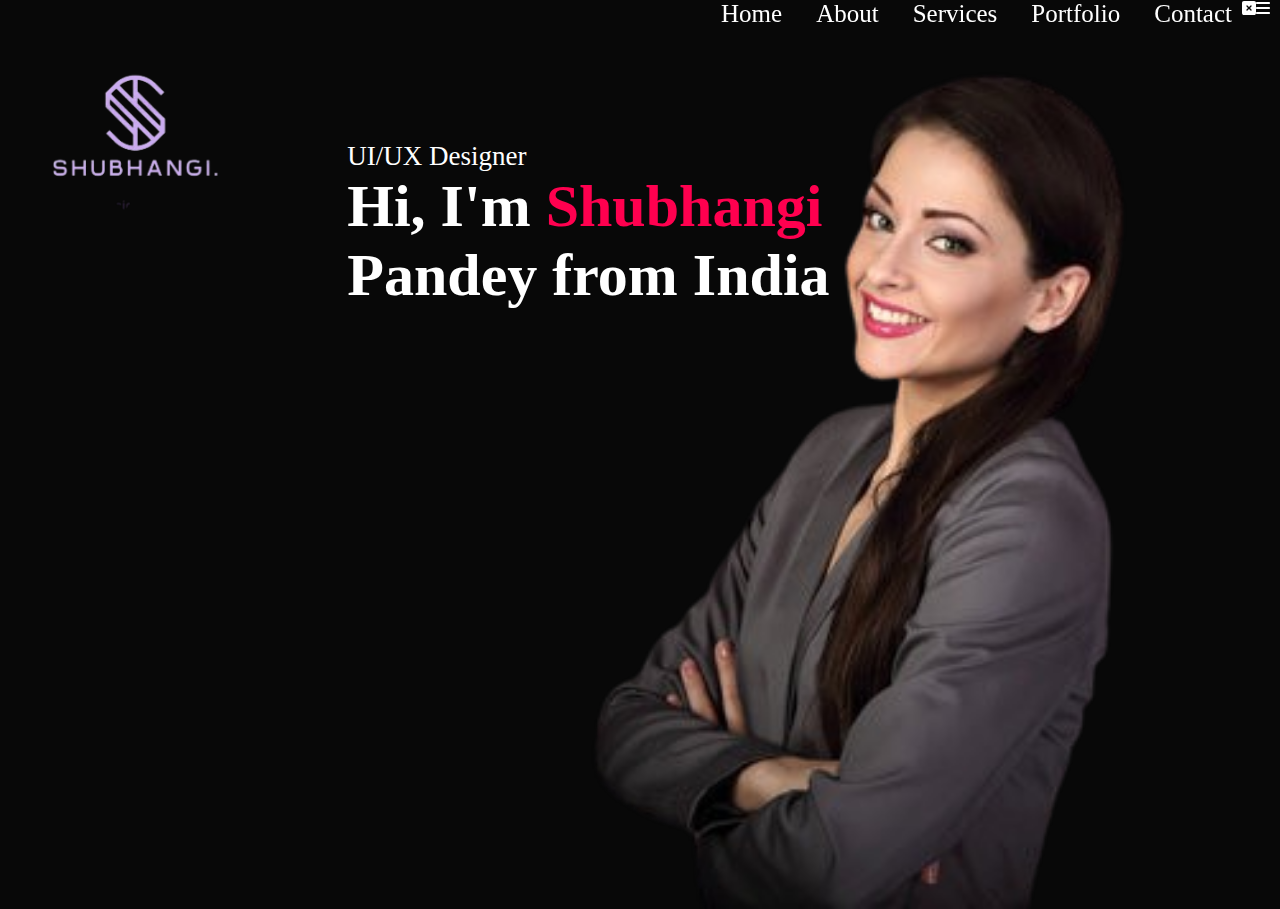
<file: index.html>
<!DOCTYPE html>
<html lang="en">
<head>
    <meta charset="UTF-8">
    <meta http-equiv="X-UA-Compatible" content="IE=edge">
    <meta name="viewport" content="width=device-width, initial-scale=1.0">
    <title>Personal Portfolio Website</title>
    <link rel="stylesheet" href="style.css">
    <link rel="stylesheet" href="https://cdnjs.cloudflare.com/ajax/libs/font-awesome/6.4.0/css/all.min.css">
</head>
<body>
    <div id = "header">
        <div class="container">
            <nav>
                <img src="logo2.png" class="logo"  alt="Logo">
                <ul id="sidemenu">
                    <li><a href="#">Home</a></li>
                    <li><a href="about.html">About</a></li>
                    <li><a href="services.html">Services</a></li>  
                    <li><a href="portfolio.html">Portfolio</a></li>
                    <li><a href="contact.html">Contact</a></li>
                    <i class="fa-sharp fa-solid fa-square-xmark" onclick="closemenu()"></i>
                </ul>
                <i class="fa-solid fa-bars" onclick="openmenu()"></i>
            </nav>
            <div class="header-text">
                <p>UI/UX Designer</p>
                <h1>Hi, I'm <span>Shubhangi</span><br>Pandey from India</h1>
            </div>
        </div>
    </div>
<script>
    var sidemenu = document.getElementById("sidemenu");

    function openmenu(){
        sidemenu.style.right = "0";
    }

    function closemenu(){
        sidemenu.style.right="-200px";
    }
</script>
       

</body>
</html>
</file>
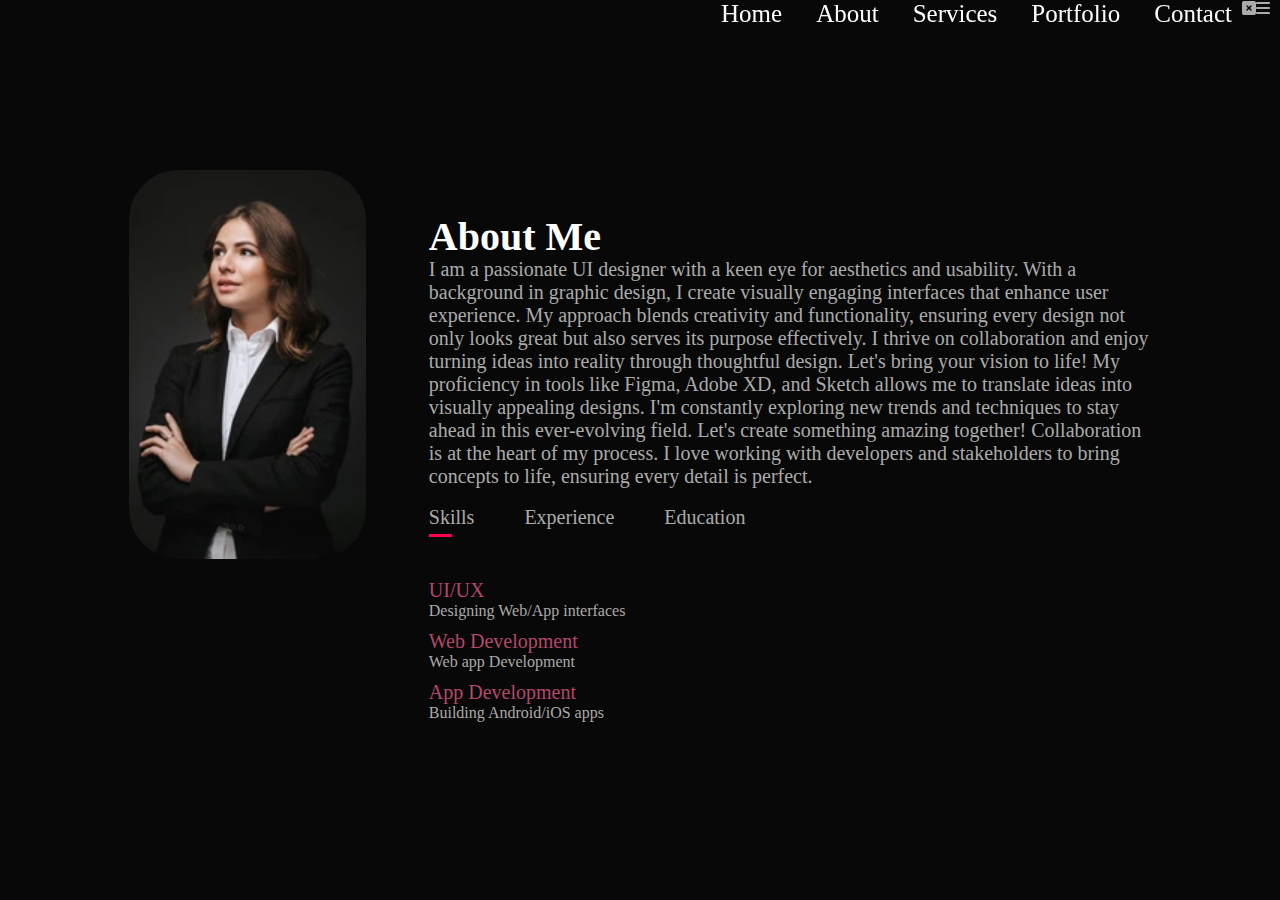
<file: about.html>
<!DOCTYPE html>
<html lang="en">
<head>
    <meta charset="UTF-8">
    <meta name="viewport" content="width=device-width, initial-scale=1.0">
    <title>Document</title>
    <link rel="stylesheet" href="style.css"> 
    <link rel="stylesheet" href="https://cdnjs.cloudflare.com/ajax/libs/font-awesome/6.4.0/css/all.min.css">
</head>
<body>
    <div id="about">
        <div class="container">
            <nav>
                <ul id="sidemenu">
                    <li><a href="index.html">Home</a></li>  <!-- Link back to the Home page -->
                    <li><a href="#">About</a></li>  <!-- Active About Page -->
                    <li><a href="services.html">Services</a></li>
                    <li><a href="portfolio.html">Portfolio</a></li>
                    <li><a href="contact.html">Contact</a></li>
                    <i class="fa-sharp fa-solid fa-square-xmark" onclick="closemenu()"></i>
                </ul>
                <i class="fa-solid fa-bars" onclick="openmenu()"></i>
            </nav>
             <div class="row">
                <div class="about-col-1">
                    <img src="img22.png" alt="Description of the image">
                </div>
                <div class="about-col-2">
                    <h1 class="sub-title">About Me</h1>
                    <p>   I am a passionate UI designer 
                        with a keen eye for aesthetics and 
                        usability. With a background in
                        graphic design, I create visually 
                        engaging interfaces that enhance user experience.
                        My approach blends creativity and functionality, 
                        ensuring every design not only looks great but 
                        also serves its purpose effectively. I thrive on 
                        collaboration and enjoy turning ideas into reality 
                        through thoughtful design. Let's bring your vision to life!
                        My proficiency in tools like Figma, Adobe XD, and Sketch 
                        allows me to translate ideas into visually appealing designs. 
                        I'm constantly exploring new trends and techniques to stay 
                        ahead in this ever-evolving field. Let's create something amazing 
                        together!
                        Collaboration is at the heart of my process. I love working with 
                        developers and stakeholders to bring concepts to life, ensuring 
                        every detail is perfect. 

                        <div class="tab-titles">
                            <p class="tab-links active-link" onclick="opentab('skills')">Skills</p>
                            <p class="tab-links"onclick="opentab('experience')">Experience</p>
                            <p class="tab-links"onclick="opentab('education')">Education</p>
                        </div>
                        <div class="tab-contents active-tab" id="skills">
                            <ul>
                                <li><span>UI/UX</span><br>Designing Web/App interfaces</li>
                                <li><span>Web Development</span><br>Web app Development</li>
                                <li><span>App Development</span><br>Building Android/iOS apps</li>
                            </ul>
                        </div>
                        <div class="tab-contents" id="experience">
                            <ul>
                                <li><span>2024 - Current</span><br>UI/UX Design Training at ET
                                Institute</li>
                                <li><span>2022-2024</span><br>Team lead at StarApp LIC.</li>
                                <li><span>2019-2021</span><br>UI/UX Design Executive at coin
                                Digital Ltd.</li>
                                <li><span>2017-2018</span><br>Internship at ekart eCommerce.</li>
                            </ul>
                        </div>
                        <div class="tab-contents" id="education">
                            <ul>
                                <li><span>2017</span><br>UI/UX Design Training at ET
                                Institute</li>
                                <li><span>2015</span><br>M.tech from IIT Bombay.</li>
                                <li><span>2014</span><br>B.tech from NIT Raipur.</li>
                            </ul>
                        </div>

                            
                        
                    </p>
                                         
                    

                    
                </div>
             </div>
        </div>
    </div> 
<script>
    var tablinks = document.getElementsByClassName("tab-links");
    var tabcontents = document.getElementsByClassName("tab-contents");
    function opentab(tabname){
        for(tablink of tablinks){
            tablink.classList.remove("active-link");
        }
        for(tabcontent of tabcontents){
            tabcontent.classList.remove("active-tab");
        }
        event.currentTarget.classList.add("active-link");
        document.getElementById(tabname).classList.add("active-tab");
    }

    var sidemenu = document.getElementById("sidemenu");

    function openmenu(){
        sidemenu.style.right = "0";
    }

    function closemenu(){
        sidemenu.style.right="-200px";
    }
</script>


</body>
</html>
</file>
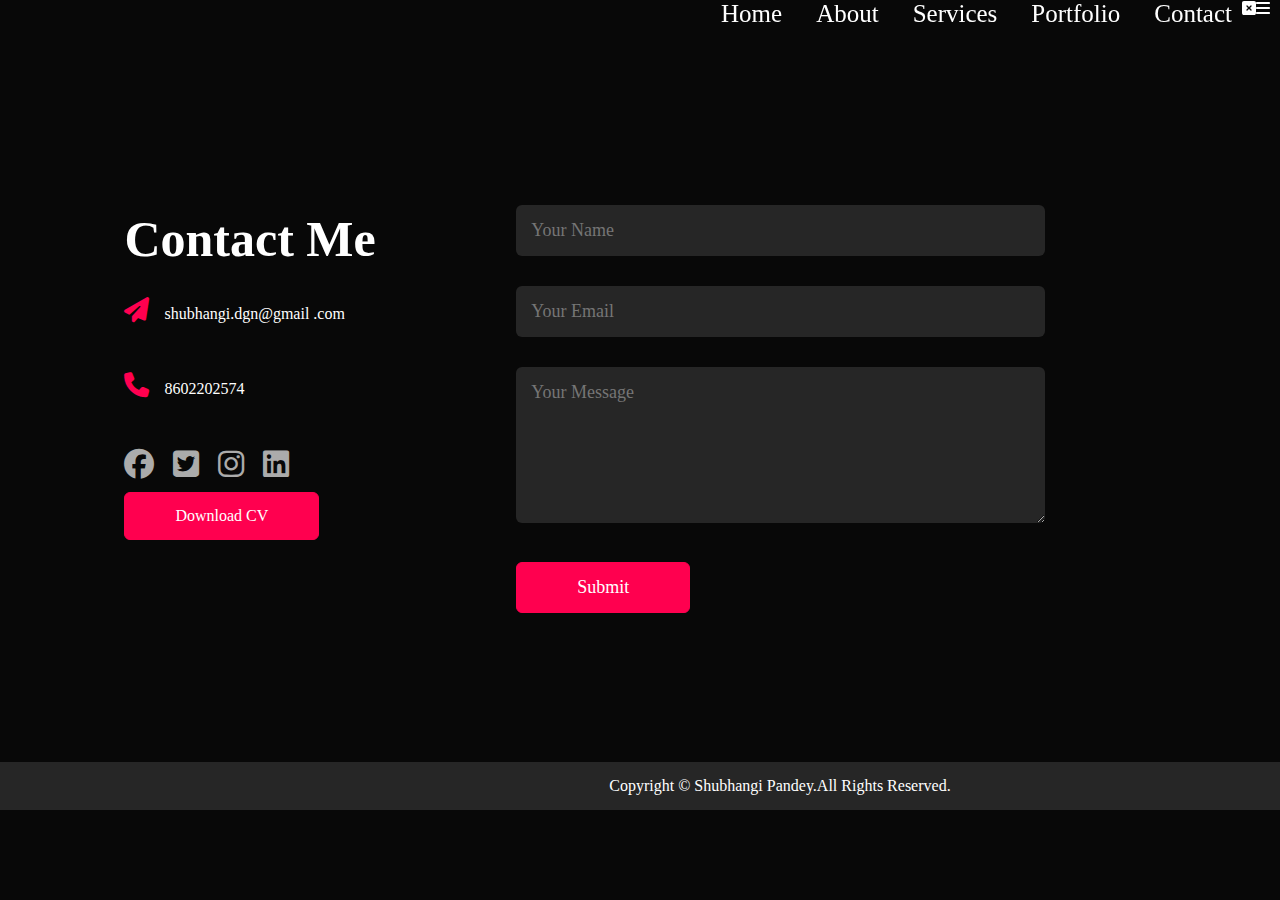
<file: contact.html>
<!DOCTYPE html>
<html lang="en">
<head>
    <meta charset="UTF-8">
    <meta name="viewport" content="width=device-width, initial-scale=1.0">
    <title>Document</title>
    <link rel="stylesheet" href="style.css">
    <link rel="stylesheet" href="https://cdnjs.cloudflare.com/ajax/libs/font-awesome/6.4.0/css/all.min.css"> 
</head>
<body>
    <div id="contact">
        <div class="container">
            <nav>
                <ul id="sidemenu">
                    <li><a href="index.html">Home</a></li>  <!-- Link back to the Home page -->
                    <li><a href="about.html">About</a></li>  <!-- Active About Page -->
                    <li><a href="services.html">Services</a></li>
                    <li><a href="portfolio.html">Portfolio</a></li>
                    <li><a href="#">Contact</a></li>
                    <i class="fa-sharp fa-solid fa-square-xmark" onclick="closemenu()"></i>
                </ul>
                <i class="fa-solid fa-bars" onclick="openmenu()"></i>
            </nav>
            <div class="row">
                <div class="contact-left">
                    <h1 class="sub-title">Contact Me</h1>
                    <p><i class="fa-solid fa-paper-plane"></i>shubhangi.dgn@gmail .com</p>
                    <p><i class="fa-sharp fa-solid fa-phone"></i>8602202574</p>
                    <div class="social-icons">
                       <a href="https://facebook.com/"><i class="fa-brands fa-facebook"></i></a>
                       <a href=""><i class="fa-brands fa-twitter-square"></i></a>
                       <a href=""><i class="fa-brands fa-instagram"></i></a>
                       <a href=""><i class="fa-brands fa-linkedin"></i></a>
                    </div>
                    <a href="CV.pdf" download class="btn btn2">Download CV</a>
                </div>
                <div class="contact-right">
                    <form name="submit-to-google-sheet">
                        <input type="text" name="Name" placeholder="Your Name" required>
                        <input type="email" name="Email" placeholder="Your Email" required>
                        <textarea name="Message" rows="6" placeholder="Your Message"></textarea>
                        <button type="submit" class="btn btn2">Submit</button>
                    </form>
                    <span id="msg"></span>
                </div>
            </div>
        </div>
        <div class="copyright">
            <p>Copyright &copy; Shubhangi Pandey.All Rights Reserved.</p>
        </div>
    <script>

        var sidemenu = document.getElementById("sidemenu");

    function openmenu(){
        sidemenu.style.right = "0";
    }

    function closemenu(){
        sidemenu.style.right="-200px";
    }
    </script>

    <script>
        const scriptURL = 'https://script.google.com/macros/s/AKfycbzIafuQQG-XI-K4GRgSwZsH6xUY-m9xqyXzrW2n-3sO7zpiqgEuKP5Gqle22gPZXYE/exec'
        const form = document.forms['submit-to-google-sheet']
        const msg= document.getElementById("msg")
      
        form.addEventListener('submit', e => {
          e.preventDefault()
          fetch(scriptURL, { method: 'POST', body: new FormData(form)})
            .then(response =>{
               msg.innerHTML = "Message sent successfully"
               setTimeout(function(){
                msg.innerHTML=""
               },5000)
               form.reset()
            })
            .catch(error => console.error('Error!', error.message))
            
        })
      </script>

</body>
</html>
</file>
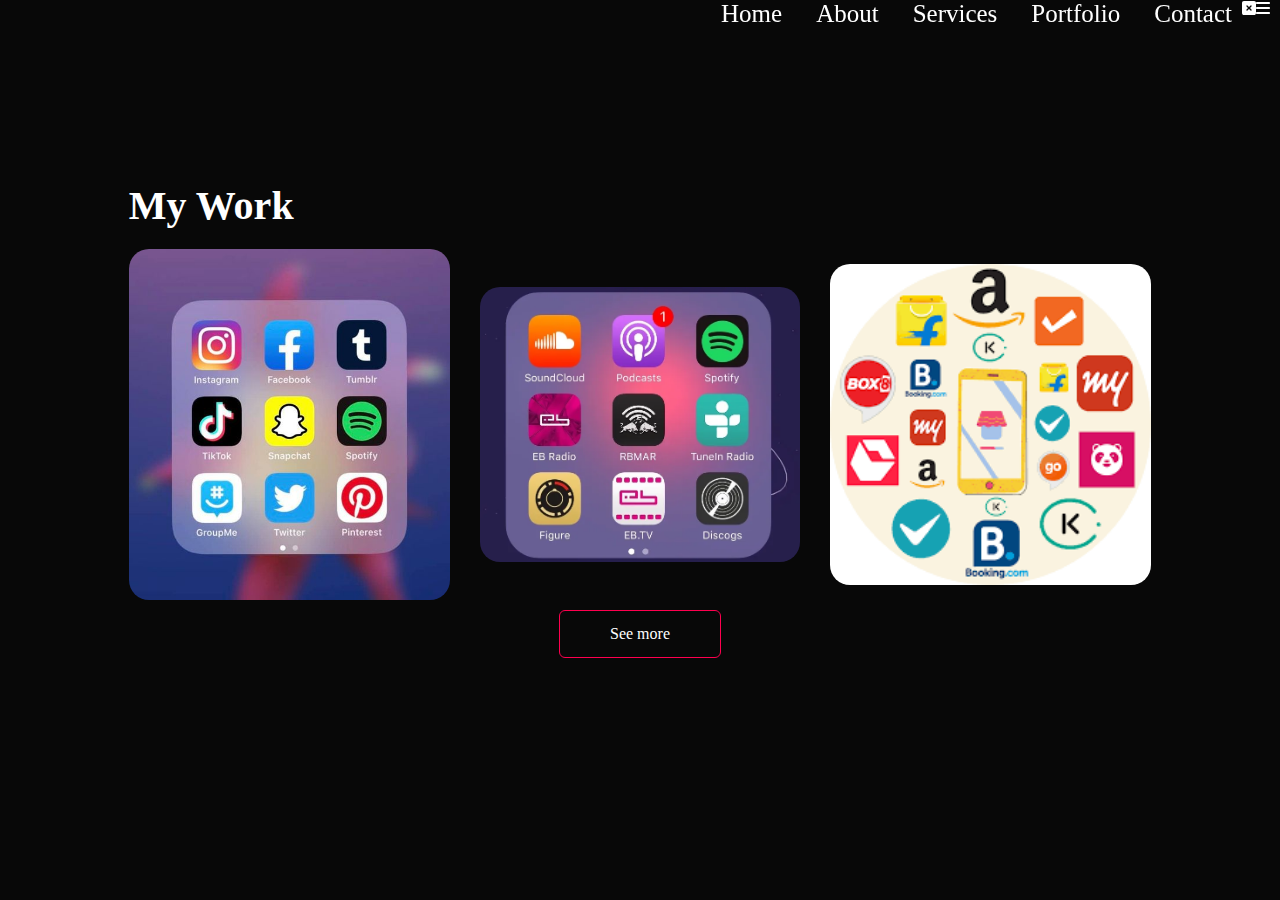
<file: portfolio.html>
<!DOCTYPE html>
<html lang="en">
<head>
    <meta charset="UTF-8">
    <meta name="viewport" content="width=device-width, initial-scale=1.0">
    <title>Personal Portfolio Website</title>
    <link rel="stylesheet" href="style.css"> 
    <link rel="stylesheet" href="https://cdnjs.cloudflare.com/ajax/libs/font-awesome/6.4.0/css/all.min.css">
</head>
<body>
     <div id="portfolio">
        <div class="container">
            <nav>
                <ul id="sidemenu">
                    <li><a href="index.html">Home</a></li>  <!-- Link back to the Home page -->
                    <li><a href="about.html">About</a></li>  <!-- Active About Page -->
                    <li><a href="services.html">Services</a></li>
                    <li><a href="#">Portfolio</a></li>
                    <li><a href="contact.html">Contact</a></li>
                    <i class="fa-sharp fa-solid fa-square-xmark" onclick="closemenu()"></i>
                </ul>
                <i class="fa-solid fa-bars" onclick="openmenu()"></i>
            </nav>
            <h1 class="sub-title">My Work</h1>
            <div class="work-list">
                <div class="work">
                <img src="social.jpg" alt="Effective Mobile Website">
                <div class="layer">
                    <h2>Social Media App</h2>
                    <p>The app connects you to the talented people around the world.
                    Download it from play store.
                    </p>
                    <a href="#"><i class="fa-solid fa-arrow-up-right-from-square"></i></a>
                </div>
            </div>
            <div class="work">
                <img src="mussic.png" alt="Music">
                <div class="layer">
                    <h2>Music App</h2>
                    <p>The app connects you to the talented people around the world.
                        Download it from play store.</p>
                    <a href="#"><i class="fa-solid fa-arrow-up-right-from-square"></i></a>
                </div>
            </div>
            <div class="work">
                <img src="shopp.png" alt="shop">
                <div class="layer">
                    <h2>Online Shopping App</h2>
                    <p>The app connects you to the talented people around the world.
                        Download it from play store.</p>
                    <a href="#"><i class="fa-solid fa-arrow-up-right-from-square"></i></a>
        </div>
    </div>
</div>
<a href="#" class="btn">See more</a>
     </div>
</div>

<script>

    var sidemenu = document.getElementById("sidemenu");

    function openmenu(){
        sidemenu.style.right = "0";
    }

    function closemenu(){
        sidemenu.style.right="-200px";
    }
</script>
</body>
</html>
</file>
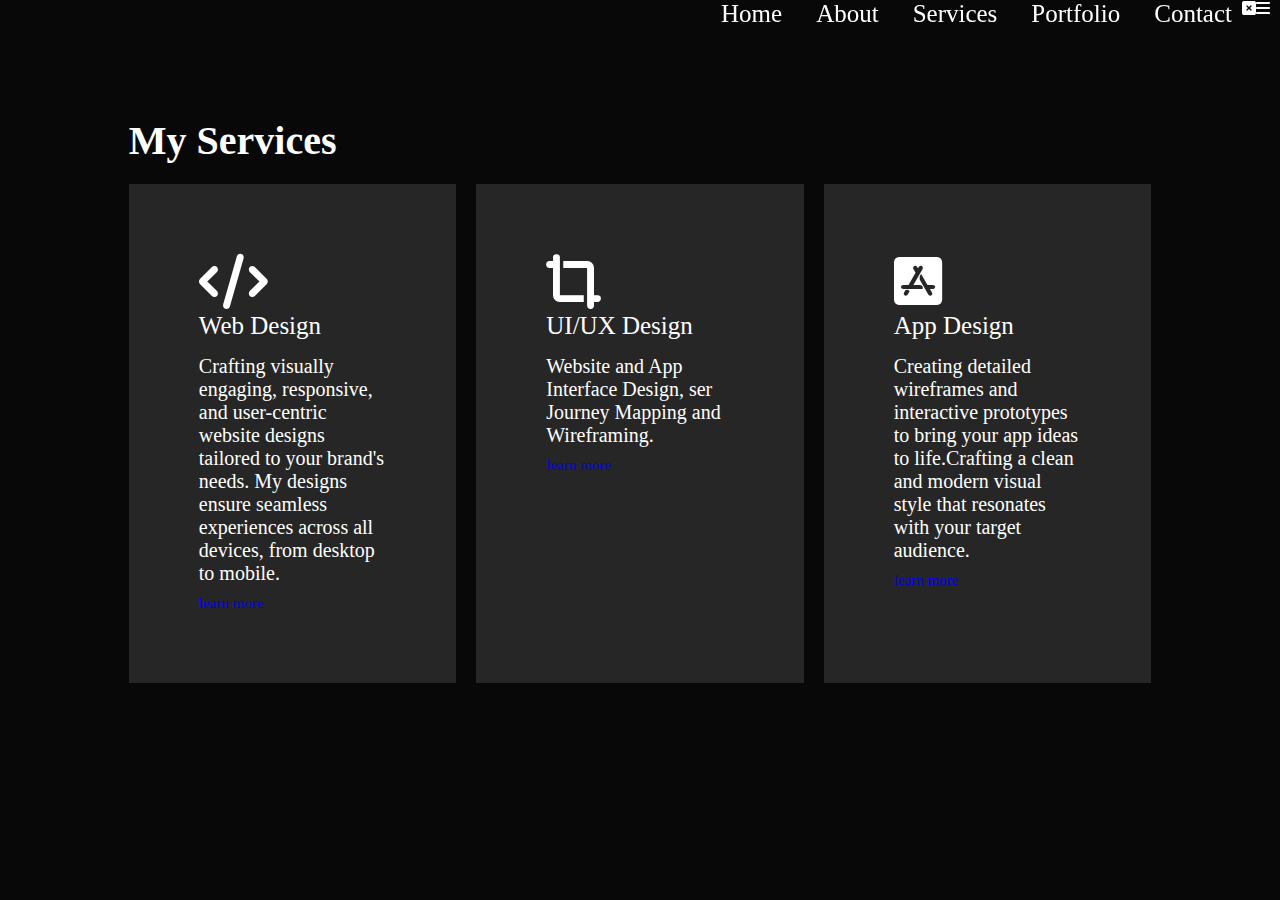
<file: services.html>
<!DOCTYPE html>
<html lang="en">
<head>
    <meta charset="UTF-8">
    <meta name="viewport" content="width=device-width, initial-scale=1.0">
    <title>Document</title>
    <link rel="stylesheet" href="style.css"> 
    <link rel="stylesheet" href="https://cdnjs.cloudflare.com/ajax/libs/font-awesome/6.4.0/css/all.min.css">
</head>
<body>
     <div id="services">
        <div class="container">
            <nav>
                <ul id="sidemenu">
                    <li><a href="index.html">Home</a></li>  <!-- Link back to the Home page -->
                    <li><a href="about.html">About</a></li>  <!-- Active About Page -->
                    <li><a href="#">Services</a></li>
                    <li><a href="portfolio.html">Portfolio</a></li>
                    <li><a href="contact.html">Contact</a></li>
                    <i class="fa-sharp fa-solid fa-square-xmark" onclick="closemenu()"></i>
                </ul>
                <i class="fa-solid fa-bars" onclick="openmenu()"></i>
            </nav>
        
            <h1 class="sub-title">My Services</h1>
            <div class="services-list">
                <div>
                    <i class="fa-sharp-duotone fa-solid fa-code"></i>
                    <h2>Web Design</h2>
                    <p>Crafting visually 
                    engaging, responsive, and 
                    user-centric website designs 
                    tailored to your brand's needs.
                    My designs ensure seamless experiences
                    across all devices, from desktop to mobile.
                    </p>
                    <a href="#">learn more</a>
                </div>
            <div>
                <i class="fa-sharp-duotone fa-solid fa-crop-simple"></i>
                    <h2>UI/UX Design</h2>
                    <p>Website and App Interface Design,
                     ser Journey Mapping and Wireframing.
                    </p>
                    <a href="#">learn more</a>
                </div>
            <div>
                <i class="fa-brands fa-app-store-ios"></i>
                   <h2>App Design</h2>
                   <p>Creating detailed wireframes and 
                    interactive prototypes to bring your 
                    app ideas to life.Crafting a clean 
                    and modern visual style that resonates 
                    with your target audience.</p>
                    <a href="#">learn more</a>
            </div>
        </div>
    </div>
</div>    
<script>

    var sidemenu = document.getElementById("sidemenu");

    function openmenu(){
        sidemenu.style.right = "0";
    }

    function closemenu(){
        sidemenu.style.right="-200px";
    }
</script> 

</body>
</html>
</file>
<file: style.css>
*{
    margin:0;
    padding: 0;
    font-family: 'Poppins', 'sans-serif';
    box-sizing: border-box;
}

body{
    background: #080808;
    color:#fff;
    display: flex;
    height: 100vh;
    align-items: center; /* Centers the header vertically */
    
}
#header {
    width: 60%;
    height: 102vh;
    background-image: url("image.png");
    background-size: cover;
    background-position: center;
    background-repeat: no-repeat;
    margin-left: auto;
     
}
.container {
    padding: 10px 10%;
    width:100%;
}
nav{
    display: flex;
    justify-content: flex-end; /* Align items to the right */
    width: 100%; /* Ensure it takes the full width */
    top: 0; /* Space from the top */
    right: 10px; /* Space from the right */
    z-index: 1000;
    position:fixed;
}
.logo{
    max-height: 200px; /* Set a max height for the logo */
    height: auto; /* Maintain the aspect ratio */
    position: absolute; /* Position the logo freely */
    top: 10px; /* Align the logo at the top */
    left: 0; /* Align the logo to the left */
    margin: 20px; /* Add some space from the top and left edges */
    color:red;
}
nav ul {
    display: flex; /* Ensure the list items are aligned horizontally */
    padding-left: 0;
    margin-left: auto; /* Push the navigation to the right side */
    list-style: none; /* Remove bullet points */
}
nav ul li{
    display: inline-block;
    list-style:none;
    margin: 0 15px;
    margin-right:1px;
}
nav ul li a {
    text-decoration: none;
    color: #fff;
    font-size: 25px; /* Increase the font size */
    position: relative;
    padding: 9px; /* Add padding to increase clickable area */
}
nav ul li a::after{
    content:'';
    width: 0;
    height: 2.5px;
    background:#ff004f;
    position: absolute;
    left:0;
    bottom: -5px;
    transition: 0.5s;
}
nav ul li a:hover::after{
    width:100%;
}
.header-text{
    margin-top:150px;
    margin-left:-250px;
    padding-left:0;
    text-align: left;
    
}
.header-text h1{
    font-size: 60px;
    margin:0;
    color:#fff;
}
.header-text p{
    font-size:27px;
    margin:0;
}
.header-text h1 span{
    color: #ff004f;
}

#about{
    padding: 80px 0;
    color: #ababab;
}
.row{
    display:flex;
    justify-content: space-between;
    flex-wrap: wrap;
}
.about-col-1 {
    flex-basis: 58%; /* Increase this to make the image larger */
}

.about-col-1 img {
    width: 40%; /* Keep the image responsive */
    border-radius: 50px; /* Maintain rounded corners */
    
}
.about-col-2{
    flex-basis:150%;
    display: flex;
    flex-direction: column; /* Stack content vertically */
    justify-content: flex-start; /* Align text to the top */
    padding-left: 300px; 
}
.sub-title{
    font-size:50px;
    font-weight:700;
    color:#fff;
    margin-top: -350px; 
}
.about-col-2 p {
    font-size: 20px; /* Adjust paragraph size */
    color: #ababab; /* Adjust paragraph color */
    margin-top: -2px; /* Space between title and paragraph */
}
.sub-title{
    font-size: 40px;
    font-weight: 600;
    color:#fff;
}
.tab-titles{
    display:flex;
    margin:20px 0 40px;
}
.tab-links{
    margin-right:50px;
    font-size: 20px ;
    font-weight: 500;
    cursor:pointer;
    position: relative;
}
.tab-links::after{
    content:'';
    width:0;
    height: 3px;
    background:#ff004f;
    position:absolute;
    left:0;
    bottom: -8px;
    transition: 0.5s;
}

.tab-links.active-link::after{
    width:50%;
}
.tab-contents ul li{
    list-style:none;
    margin: 10px 0;
}
.tab-contents ul li span{
    color:#b54769;
    font-size:20px;
}
.tab-contents{
    display:none;
}
.tab-contents.active-tab{
    display:block;
}
/*------------services---------------*/
#services{
    padding: 50px 0;
    margin-top:250px;
}
.services-list{
    display: grid;
    grid-template-columns: repeat(auto-fit,minmax(250px, 1fr));
    grid-gap: 20px;
    margin-top:20px;
}
.services-list div{
    background: #262626;
    padding:70px;
    font-size: 20px;
    font-weight:250;
    border-right: 10px;
    text-align: left;
    transition: background 0.5s, transform 0.5s;
}
.services-list div i{
    font-size: 55px;
    margin-bottom: 3px;
}
.services-list div h2{
    font-size: 25px;
    font-weight: 250;
    margin-bottom: 15px;
}
.services-list div a{
    text-decoration: none;

    font-size: 15px;
    margin-top: 10px;
    display: inline-block;
}
.services-list div:hover{
    background: #ff004f;
    transform: translateY(-10px);
}

/*----------portfolio----------*/
#portfolio{
    padding: 180px 0;
    margin-top: 300px;
}
.container {
    width:83%;
    margin: 0 auto;
    padding: 0 20px;
    
}
.work-list{
    display: grid;
    align-items: center;
 
    grid-gap: 30px;
    margin-top:20px;
    grid-template-columns: repeat(3, 1fr); 
}
.work{
    border-radius: 20px;
    position: relative;
    overflow: hidden;
    align-items: center; 
    width: 100%;  /* Make width responsive */
    height: auto; /* Make height flexible */
    max-width: 470px;  /* Max width f*/
  
}
.work img{
    width: 100%;
    height: auto;
    border-radius: 15px;
    display:block;
    transition: transform 0.5s;
 
}
.layer{
    width: 100%;
    height: 0;
    background: linear-gradient(rgba(0,0,0,0.6),#ff004f);
    border-radius: 15px;
    position: absolute;
    left: 0;
    bottom: 0;
    overflow: hidden;
    display: flex;
    align-items: center;
    justify-content: center;
    flex-direction: column;
    padding: 0 40px;
    text-align: center;
    font-size: 14px;
    transition: height 0.5s;
}
.layer h3{
    font-weight: 500;
    margin-bottom: 20px;
}
.layer a{
    margin-top: 15px;
    color:#ff004f;
    text-decoration: none;
    font-size:18px;
    line-height: 60px;
    background:#fff;
    width: 60px;
    height:60px;
    border-radius: 50%;
    text-align: center;
}
.work:hover img{
    transform: scale(1.1);
}
.work:hover .layer{
      height: 100%;
}
.btn{
    display: block;
    margin: 10px auto; 
    width : fit-content;
    border: 1px solid #ff004f;
    padding: 14px 50px;
    align-items: center;
    border-radius: 6px;
    text-decoration: none;
    color: #fff;
    transition: background 0.5s;
}
.btn:hover{
    background: #ff004f;
}
/*------------contact--------*/
#contact {
    padding-top: 100px; /* Increase this value to move content further down */
}
.contact-left{
    flex-basis: 35%;
}
.contact-right{
    flex-basis: 60%;
}
#contact .sub-title {
    font-size: 50px;
    font-weight: 600;
    color: #fff;
    margin-top: 20px; /* Adjust the margin to properly position the heading */
    text-align: left;  /* Align text as needed */
}
.contact-left p{
   
    margin-top: 30px; /* Reduce this to decrease space above */
    margin-bottom: 50px; 
}

.contact-left p i{
    color: #ff004f;
    margin-right: 15px;
     font-size: 25px;
}

.social-icons{
    margin-top: 30px;
}
.social-icons a{
    text-decoration: none;
    font-size: 30px;
    margin-right: 15px;
    color:#ababab;
    display: inline-block;
    transition: transform 0.5s; 
}
.social-icons a:hover{
     color: #ff004f;
     transform: translateY(-5px);
}
.btn.btn2{
    display:  inline-block;
    background:#ff004f;
}
.contact-right form{
    width: 90%;
}
form input, form textarea{
    width: 100%;
    border: 0;
    outline: none;
    background: #262626;
    padding: 15px;
    margin: 15px 0;
    color: #fff;
    font-size: 18px;
    border-radius: 6px;
}
form .btn2{
    padding: 14px 60px;
    font-size: 18px;
    margin-top: 20px;
    cursor: pointer;
}
.copyright{
    width: 127%;
    text-align: center;
    padding: 15px 0;
    background: #262626;
    font-weight: 300;
    margin-top: 150px;
}
.copyright i{
    color:#ff004f;
}
#msg{
    color:white;
    margin-top:-11px;
    display: block;
}
/*-----------css for small screens------*/
nav .fas{
    display: none;
}
@media only screen and (max-width: 600px){
    #header{
        background-image: url("image.png");
        margin-top: 30px; /* Add top margin to move the header down */
        padding-top: 50px;
        position: relative; /* or absolute if preferred */
        top: 50px; /* Moves the header down 50 pixels from its original position */

    }
    .header-text{
        margin-top: 130%;
        font-size: 16px;
        text-align: center;
    }
    .header-text h1{
        font-size: 30px;
    }
    nav .fas{
        display: block;
        font-size: 25px;
        color: #fff; /* Set the color of the icon if needed */
        cursor: pointer;
    }
    nav ul{
       background: #ff004f;
       position: fixed;
       top:0;
       right: 0; 
       width: 200px;
       height: 100vh;
       padding-top: 50px;
       list-style: none;
       z-index: 2;
       transition: right 0.5s;
    }
    nav ul {
        padding-top: 50px; /* Adjust as needed */
        margin: 0; /* Reset margin */
        list-style: none; /* Remove bullets */
    }
    
    nav ul li{
        display: block;
        margin: 25px 0;
        text-align: center;
    }
    nav ul .fas{
        position: absolute;
        top: 25px;
        left: 25px;
        cursor: pointer;
    }
    .fa-square-xmark {
        position: absolute;
        top: 20px;  /* Adjust to fit your design */
        right: 20px;  /* Adjust to fit your design */
        cursor: pointer;
        font-size: 25px;
        color: #fff;
        z-index: 3; /* Ensure it's above the other elements */
    }
    
    .fa-bars {
        cursor: pointer;
        font-size: 25px;
        color: #fff;
    }
    #sidemenu {
        position: fixed;
        top: 0;
        right: -200px; /* Initially hide the sidebar off-screen */
        width: 200px;
        height: 100vh;
        flex-direction: column;
        align-items: center;
        padding-top: 60px;
        background-color: #ff004f;
        transition: right 0.5s ease; /* Smooth transition */
    }
    
    #sidemenu ul {
        list-style: none;
        padding-top: 50px;
    }
    @media (max-width: 1024px) {
        .row {
            flex-direction: column; /* Stack elements vertically for tablets */
            
        }
    
        .about-col-1 {
            flex-basis: 100%;
            text-align: center;
            margin-bottom: 130px;
           
        }
    
        .about-col-1 img {
            width: 40%; /* Adjust the image size on smaller screens */
            margin-top: 20px;
           
        }
    
        .about-col-2 {
            flex-basis: 100%;
            padding-left: 40px; /* Remove padding for smaller screens */
            text-align: left;

        }
    
        .sub-title {
            font-size: 50px; /* Reduce title size */
            margin-top:0;
           
        }
    
        .about-col-2 p {
            font-size: 20px; /* Reduce paragraph text size */
            }
    }
    
    @media (max-width: 768px) {
        #about {
            padding: 40px 0; /* Reduce padding for smaller screens */
        }
    
        .sub-title {
            font-size: 30px; /* Further reduce title size */
            }
    
        .about-col-1 img {
            width: 100%; /* Reduce image size for smaller screens */
            margin: 0 auto;
            margin-bottom: 50px;
            display: block;
            padding-top: 310px;
        }
    
        .about-col-2 p {
            font-size: 20px;
            
           
        }
    
        .tab-links {
            font-size: 18px; /* Adjust tab link size */
            margin-right: 20px;
        }
    }
    
    @media (max-width: 480px) {
        #about {
            padding: 20px 0; /* Minimal padding on mobile */
        }
    
        .sub-title {
            font-size: 28px;
            
        }
    
        .about-col-1 img {
            width: 70%; /* Make image even smaller for mobile */
            
        }
    
        .about-col-2 p {
            font-size: 14px;
        }
    
        .tab-links {
            font-size: 16px;
            margin-right: 10px;
        }
    }
       .contact-left, .contact-right{
        flex-basis: 100%;
       }
       body, html {
        overflow-x: hidden; /* Prevent horizontal scrolling */
    }
       #contact .sub-title {
        font-size: 30px;  /* Smaller font for mobile devices */
        text-align: left; /* Center align the heading */
        margin-top: 160px;  /* Adjust margin for better positioning */
    }
       .copyright{
        font-size: 14px;
        text-align: center;
        margin-left: -25px; 
       }
    #services{
        padding: 150px 0;
        margin-top: 800px;
    }
    @media (max-width: 1024px) {
        .work-list {
            grid-template-columns: repeat(2, 1fr); /* 2 columns on medium screens */
        }
        .work {
            width: 80%;
            height: auto;
            
        }
        
    }
    
    @media (max-width: 768px) {
        .work-list {
            grid-template-columns: repeat(1, 1fr); /* 1 column on small screens */
            margin-top: 1px;
        }
    
        .work {
            width: 80%;
            height: auto;
        }
    
        .container {
            width: 95%;
        }
    }
    
    @media (max-width: 480px) {
        .layer h3 {
            font-size: 12px; /* Smaller text for small screens */
        }
    
        .layer a {
            font-size: 16px;
            width: 50px;
            height: 50px;
        }
    
        .btn {
            padding: 10px 30px;
        }
    }
    
    
}
</file>
